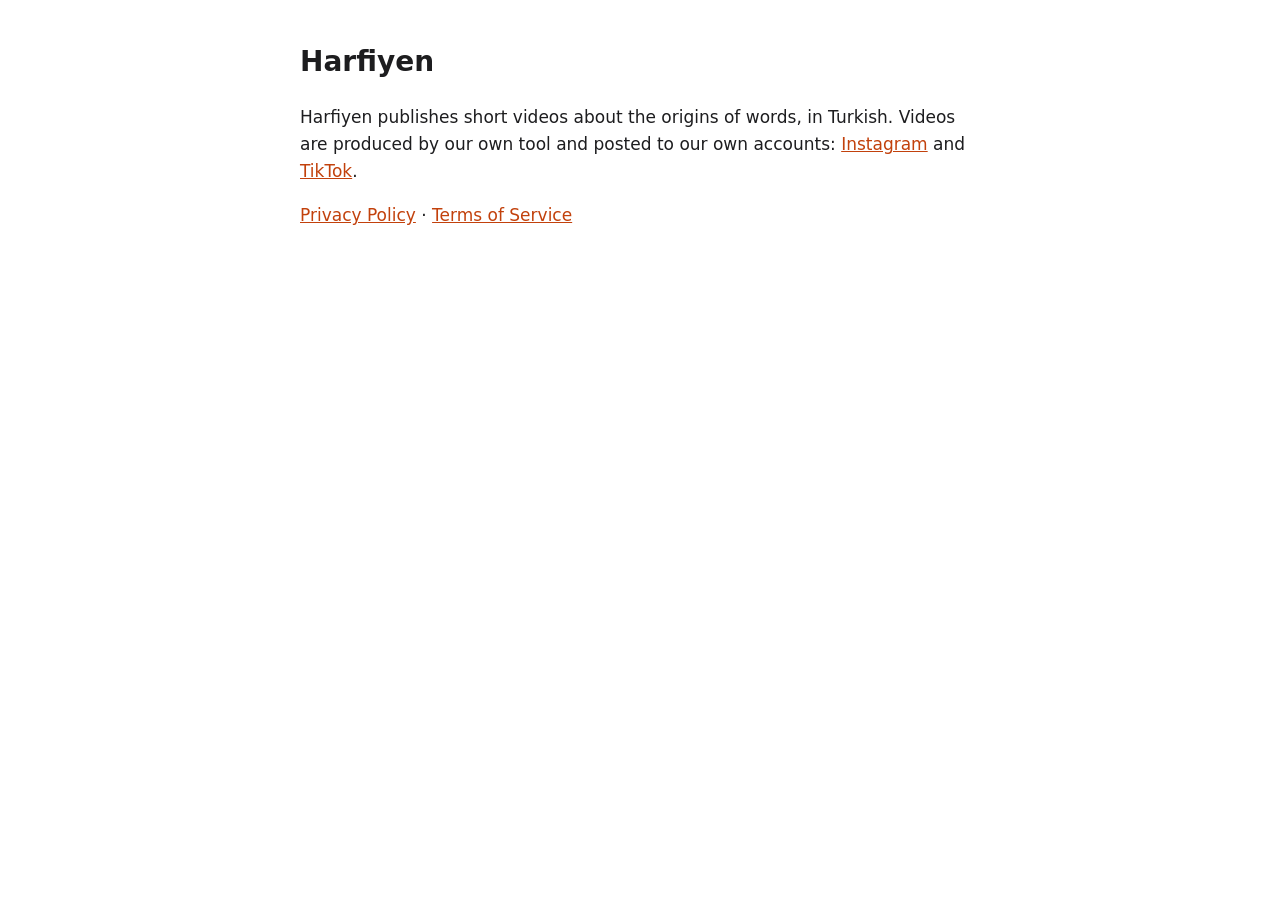
<file: index.html>
<!doctype html><meta charset="utf-8"><meta name="viewport" content="width=device-width,initial-scale=1">
<title>Harfiyen</title><link rel="stylesheet" href="style.css">
<h1>Harfiyen</h1>
<p>Harfiyen publishes short videos about the origins of words, in Turkish.
Videos are produced by our own tool and posted to our own accounts:
<a href="https://www.instagram.com/harfiyennn/">Instagram</a> and <a href="https://www.tiktok.com/@harfiyennn">TikTok</a>.</p>
<p><a href="privacy.html">Privacy Policy</a> · <a href="terms.html">Terms of Service</a></p>
</file>
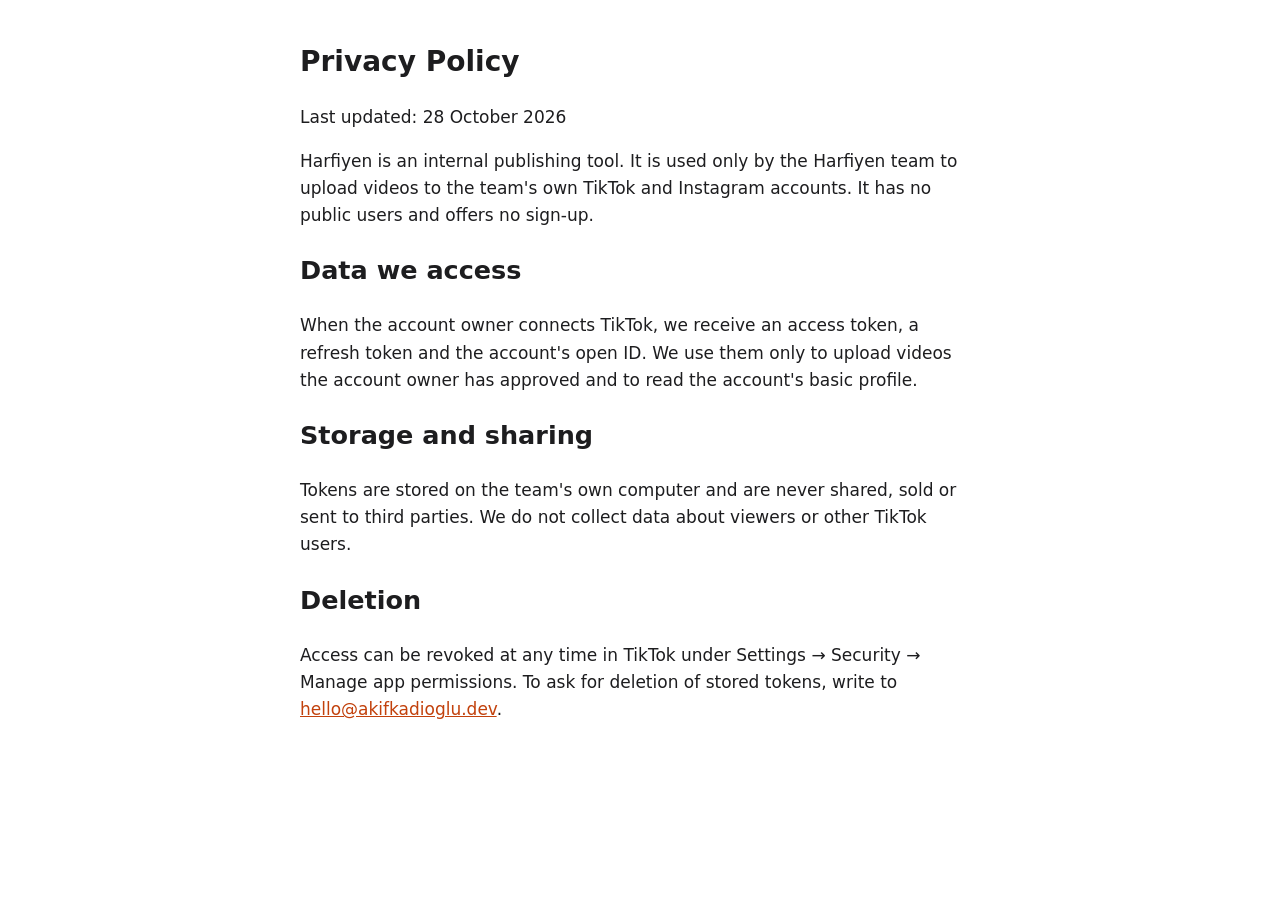
<file: privacy.html>
<!doctype html><meta charset="utf-8"><meta name="viewport" content="width=device-width,initial-scale=1">
<title>Harfiyen Privacy Policy</title><link rel="stylesheet" href="style.css">
<h1>Privacy Policy</h1>
<p>Last updated: 28 October 2026</p>
<p>Harfiyen is an internal publishing tool. It is used only by the Harfiyen team to upload videos to the team's own
TikTok and Instagram accounts. It has no public users and offers no sign-up.</p>
<h2>Data we access</h2>
<p>When the account owner connects TikTok, we receive an access token, a refresh token and the account's open ID.
We use them only to upload videos the account owner has approved and to read the account's basic profile.</p>
<h2>Storage and sharing</h2>
<p>Tokens are stored on the team's own computer and are never shared, sold or sent to third parties.
We do not collect data about viewers or other TikTok users.</p>
<h2>Deletion</h2>
<p>Access can be revoked at any time in TikTok under Settings → Security → Manage app permissions.
To ask for deletion of stored tokens, write to <a href="mailto:hello@akifkadioglu.dev">hello@akifkadioglu.dev</a>.</p>
</file>
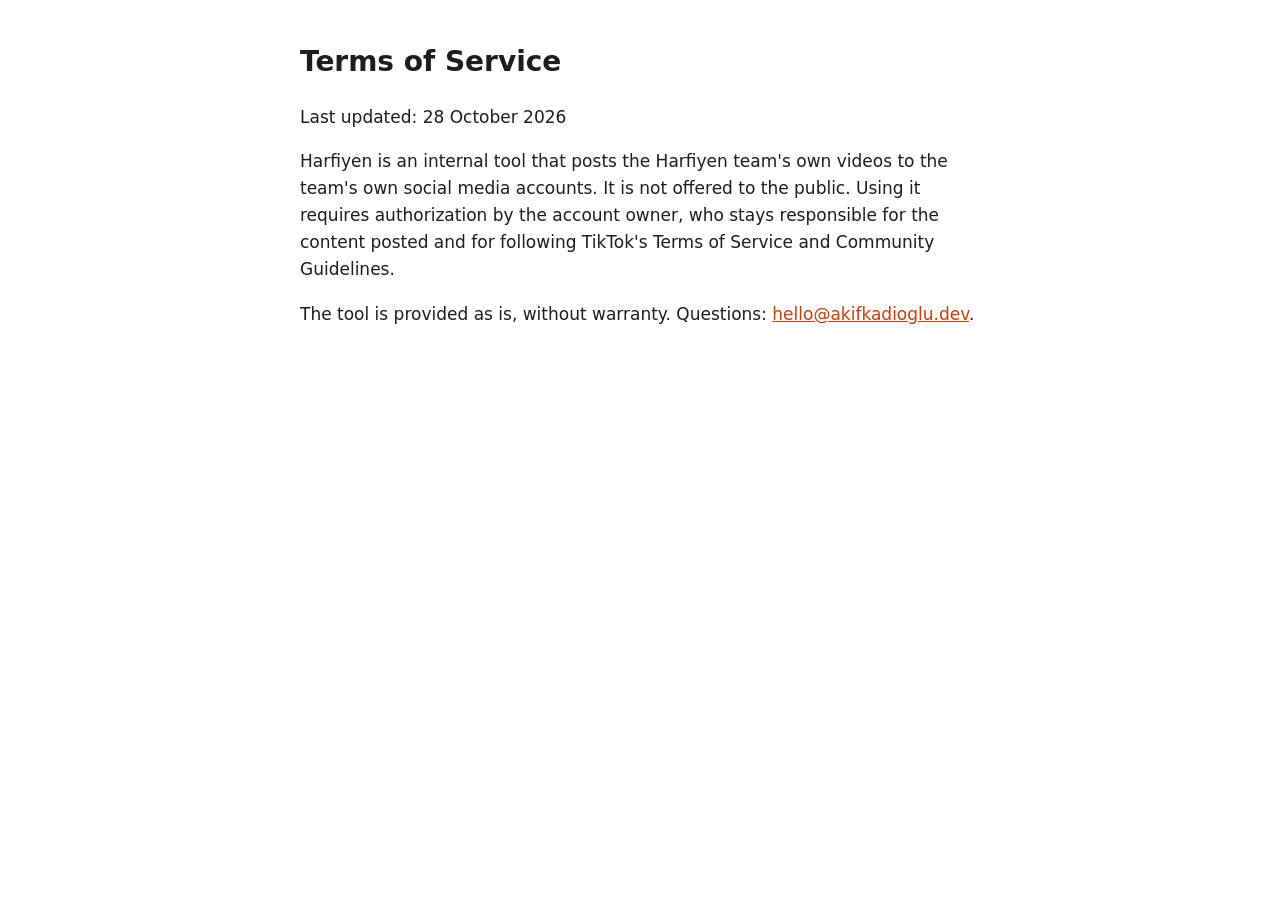
<file: terms.html>
<!doctype html><meta charset="utf-8"><meta name="viewport" content="width=device-width,initial-scale=1">
<title>Harfiyen Terms of Service</title><link rel="stylesheet" href="style.css">
<h1>Terms of Service</h1>
<p>Last updated: 28 October 2026</p>
<p>Harfiyen is an internal tool that posts the Harfiyen team's own videos to the team's own social media accounts.
It is not offered to the public. Using it requires authorization by the account owner, who stays responsible for
the content posted and for following TikTok's Terms of Service and Community Guidelines.</p>
<p>The tool is provided as is, without warranty. Questions: <a href="mailto:hello@akifkadioglu.dev">hello@akifkadioglu.dev</a>.</p>
</file>
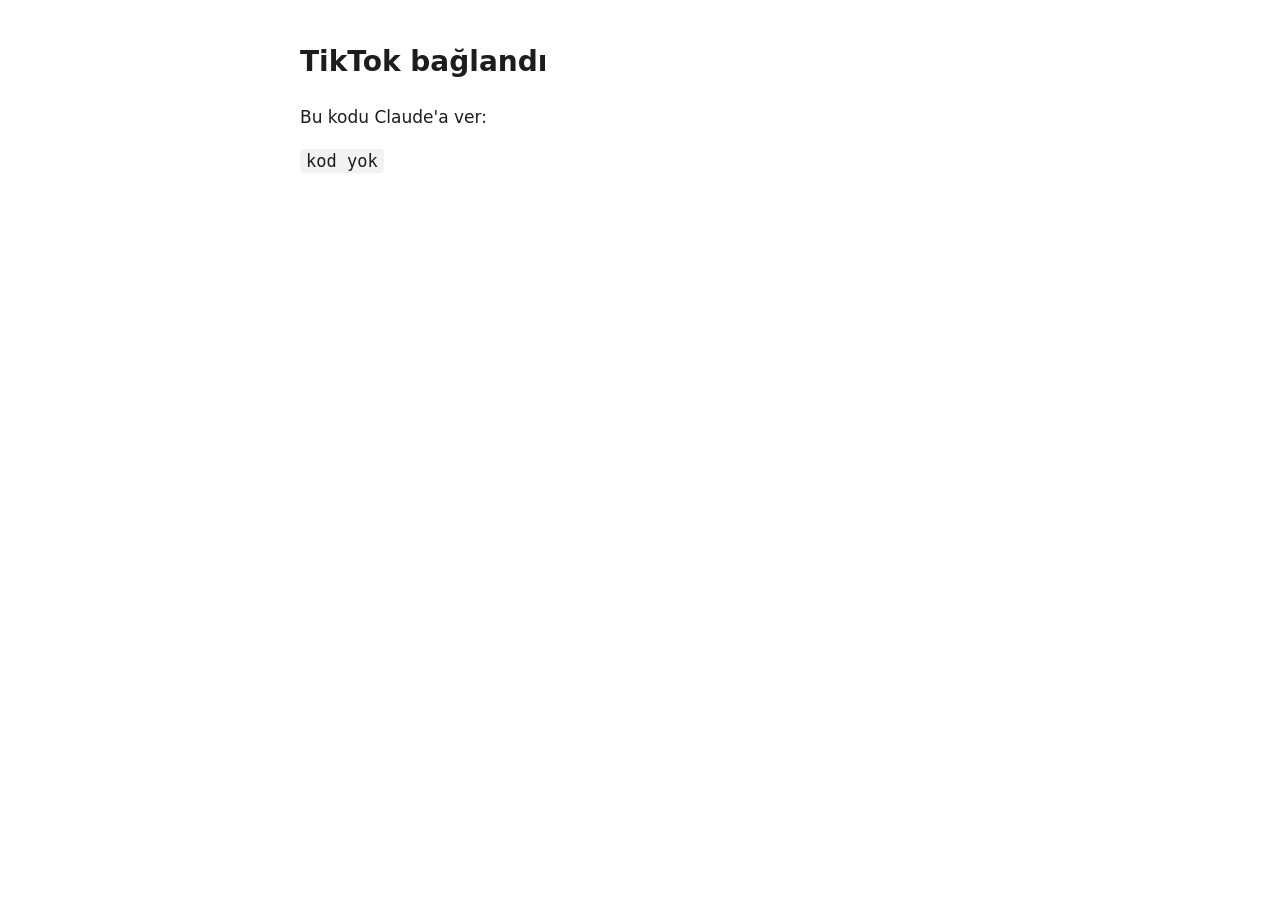
<file: tiktok/callback.html>
<!doctype html><meta charset="utf-8"><meta name="viewport" content="width=device-width,initial-scale=1">
<title>Harfiyen TikTok</title><link rel="stylesheet" href="../style.css">
<h1>TikTok bağlandı</h1>
<p>Bu kodu Claude'a ver:</p>
<p><code id="c"></code></p>
<script>
const q=new URLSearchParams(location.search);
document.getElementById('c').textContent=q.get('code')||q.get('error_description')||'kod yok';
</script>
</file>
<file: style.css>
body{font:17px/1.6 -apple-system,system-ui,sans-serif;max-width:680px;margin:40px auto;padding:0 16px;color:#1d1d1f;background:#fff}
h1{font-size:28px}a{color:#c2410c}code{background:#f2f2f2;padding:2px 6px;border-radius:4px;word-break:break-all}
</file>
